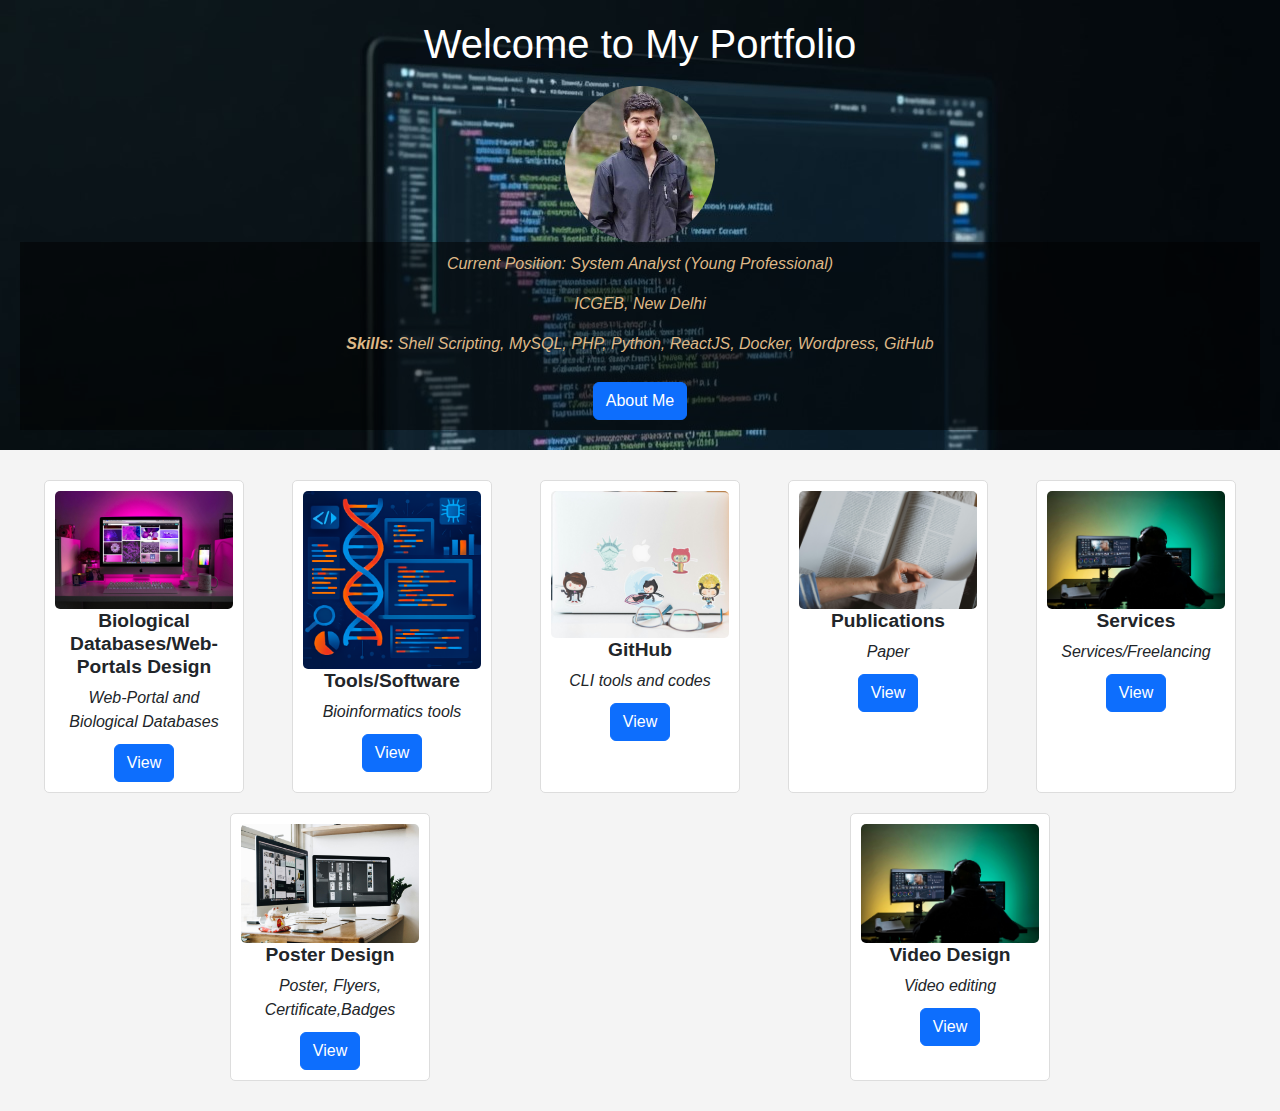
<file: index.html>
<!DOCTYPE html>
<html lang="en">
<head>
    <meta charset="UTF-8">
    <meta name="viewport" content="width=device-width, initial-scale=1.0">
    <title>Abhishek Profile</title>
    <link href="https://cdn.jsdelivr.net/npm/bootstrap@5.3.3/dist/css/bootstrap.min.css" rel="stylesheet" integrity="sha384-QWTKZyjpPEjISv5WaRU9OFeRpok6YctnYmDr5pNlyT2bRjXh0JMhjY6hW+ALEwIH" crossorigin="anonymous">
    <link rel="stylesheet" href="style.css">
</head>
<body>
    <div id="nav-placeholder"></div>

    <header>
        <h1>Welcome to My Portfolio</h1>
        <img src="img/ak.jpg" alt="Profile Picture" class="profile-img">
        <div class="details">
            <p>Current Position: System Analyst (Young Professional)</p>
            <p>ICGEB, New Delhi </p>
            <p><b>Skills:</b> Shell Scripting, MySQL, PHP, Python, ReactJS, Docker, Wordpress, GitHub </p>
           <!-- <a href="abhishek.pdf" target="blank" ><h5>View CV</h5></a> -->
           <a href="https://fgcsl.github.io/portfolio/about.html" target="_blank">
                <button class="btn btn-primary">About Me</button>
            </a>

        </div>
    </header>

    <section class="cards">
        <div class="col-lg-4 card">
            <a href="webdesign.html"><img src="img/wd.jpg" alt="Web Design"></a>
            <h2>Biological Databases/Web-Portals Design</h2>
            <i>Web-Portal and Biological Databases </i>
            <a href="webdesign.html"><button type="button" class="btn btn-primary">View</button></a>
        </div>
        <div class="col-lg-4 card">    
            <a href="https://fgcsl.github.io/portfolio/clitools.html" target="_blank"><img src="img/soft.png" alt="github-code"></a>
            <h2>Tools/Software</h2>
            <i>Bioinformatics tools</i>
            <a href="https://fgcsl.github.io/portfolio/clitools.html" target="_blank"><button type="button" class="btn btn-primary">View</button></a>
        </div>
        
        <div class="col-lg-4 card">    
            <a href="https://github.com/fgcsl" target="_blank"><img src="img/github.jpg" alt="github-code"></a>
            <h2>GitHub</h2>
            <i>CLI tools and codes</i>
            <a href="https://github.com/fgcsl" target="_blank"><button type="button" class="btn btn-primary">View</button></a>
        </div>
        
        <div class="col-lg-4 card">    
            <a href="publication.html"><img src="img/publication.jpg" alt="CLI Tools"></a>
            <h2>Publications</h2>
            <i>Paper</i>
            <a href="publication.html" target="_blank"><button type="button" class="btn btn-primary">View</button></a>
        </div>

        <div class="col-lg-4 card">    
            <a href="services.html"><img src="img/vid-edt.jpg" alt="services"></a>
            <h2>Services </h2>
            <i>Services/Freelancing </i>
            <a href="services.html"><button type="button" class="btn btn-primary">View</button></a>
        </div>
        <!-- More cards -->
        <div class="col-lg-4 card">    
            <a href="poster.html"><img src="img/ps.jpg" alt="Poster Design"></a>
            <h2>Poster Design</h2>
            <i>Poster, Flyers, Certificate,Badges </i>
            <a href="poster.html"><button type="button" class="btn btn-primary">View</button></a>
        </div>
        
        <div class="col-lg-4 card">    
            <a href="videodesign.html"><img src="img/vid-edt.jpg" alt="Video Design"></a>
            <h2>Video Design</h2>
            <i>Video editing </i>
            <a href="videodesign.html"><button type="button" class="btn btn-primary">View</button></a>
        </div>
        <!-- More cards -->
    </section>
<!--
    <script>
        // This script loads the nav.html content
        document.addEventListener("DOMContentLoaded", function() {
            fetch("nav.html")
            .then(response => response.text())
            .then(data => {
                document.getElementById("nav-placeholder").innerHTML = data;
            });
        });
    </script>
-->
</body>
</html>
</file>
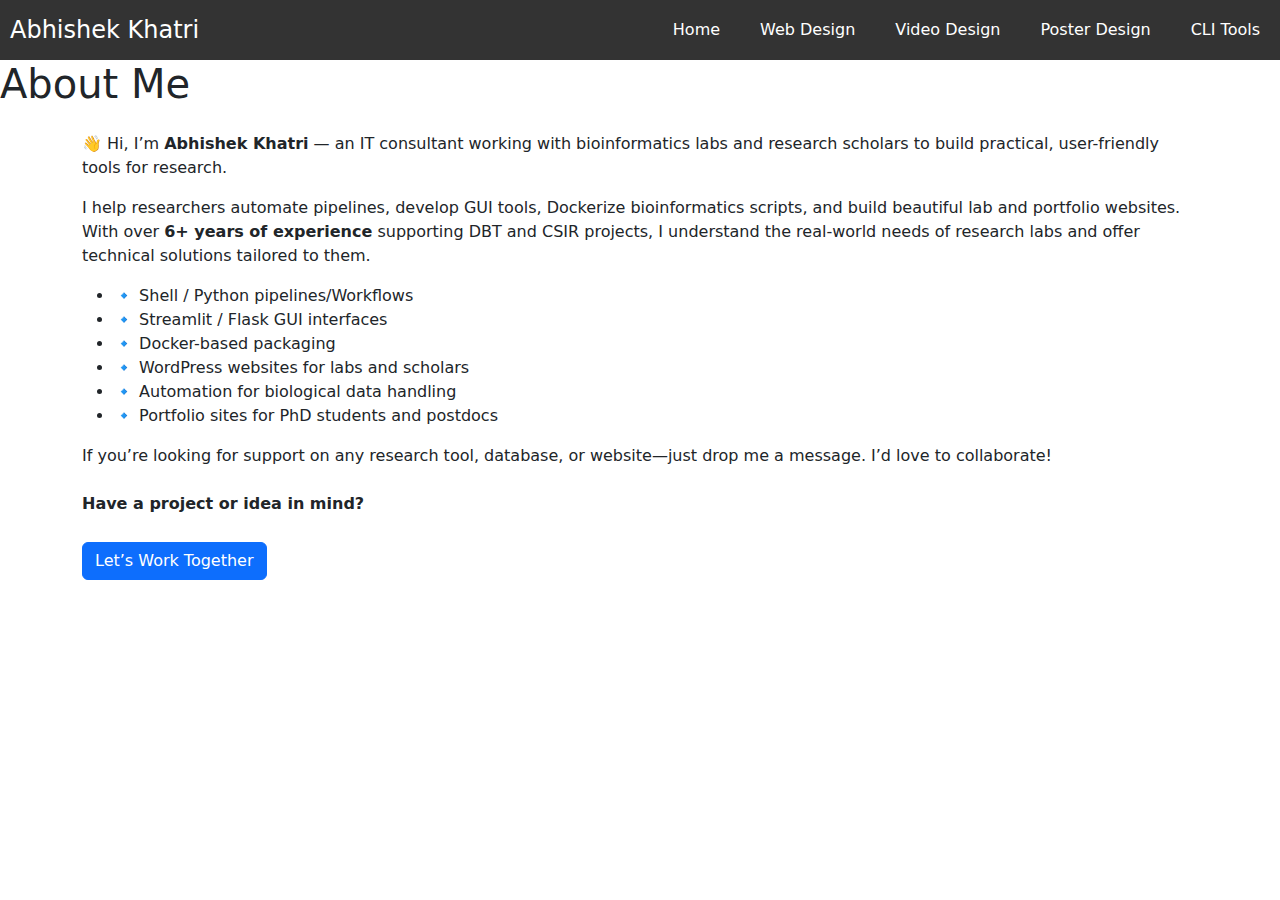
<file: about.html>
<!DOCTYPE html>
<html lang="en">
<head>
    <meta charset="UTF-8" />
    <meta name="viewport" content="width=device-width, initial-scale=1" />
    <title>About Me - Abhishek Khatri</title>
    <link rel="stylesheet" href="style.css" />
    <link href="https://cdn.jsdelivr.net/npm/bootstrap@5.3.3/dist/css/bootstrap.min.css" rel="stylesheet" integrity="sha384-QWTKZyjpPEjISv5WaRU9OFeRpok6YctnYmDr5pNlyT2bRjXh0JMhjY6hW+ALEwIH" crossorigin="anonymous" />
</head>
<body>
    <!-- Inject Navbar -->
    <div id="nav-placeholder"></div>

    <div class="hero">
        <h1>About Me</h1>
    </div>

    <div class="section container mt-4">
        <p>👋 Hi, I’m <strong>Abhishek Khatri</strong> — an IT consultant working with bioinformatics labs and research scholars to build practical, user-friendly tools for research.</p>

        <p>I help researchers automate pipelines, develop GUI tools, Dockerize bioinformatics scripts, and build beautiful lab and portfolio websites. With over <strong>6+ years of experience</strong> supporting DBT and CSIR projects, I understand the real-world needs of research labs and offer technical solutions tailored to them.</p>

        <ul>
            <li>🔹 Shell / Python pipelines/Workflows</li>
            <li>🔹 Streamlit / Flask GUI interfaces</li>
            <li>🔹 Docker-based packaging</li>
            <li>🔹 WordPress websites for labs and scholars</li>
            <li>🔹 Automation for biological data handling</li>
            <li>🔹 Portfolio sites for PhD students and postdocs</li>
        </ul>

        <p>If you’re looking for support on any research tool, database, or website—just drop me a message. I’d love to collaborate!</p>

        <div class="contact mt-4">
            <p><strong>Have a project or idea in mind?</strong></p>
            <a href="mailto:khatriabhi2319@gmail.com" class="btn btn-primary">Let’s Work Together</a>
        </div>
    </div>

    <!-- Script to fetch nav and bind toggle -->
    <script>
        fetch("nav.html")
            .then(response => response.text())
            .then(data => {
                document.getElementById("nav-placeholder").innerHTML = data;
            })
            .then(() => {
                const bindToggle = () => {
                    const toggle = document.getElementById("menu-toggle");
                    const navbar = document.getElementById("navbar");

                    if (toggle && navbar) {
                        toggle.addEventListener("click", () => {
                            navbar.classList.toggle("active");
                        });
                    } else {
                        setTimeout(bindToggle, 50);
                    }
                };

                bindToggle();
            });
    </script>
</body>
</html>
</file>
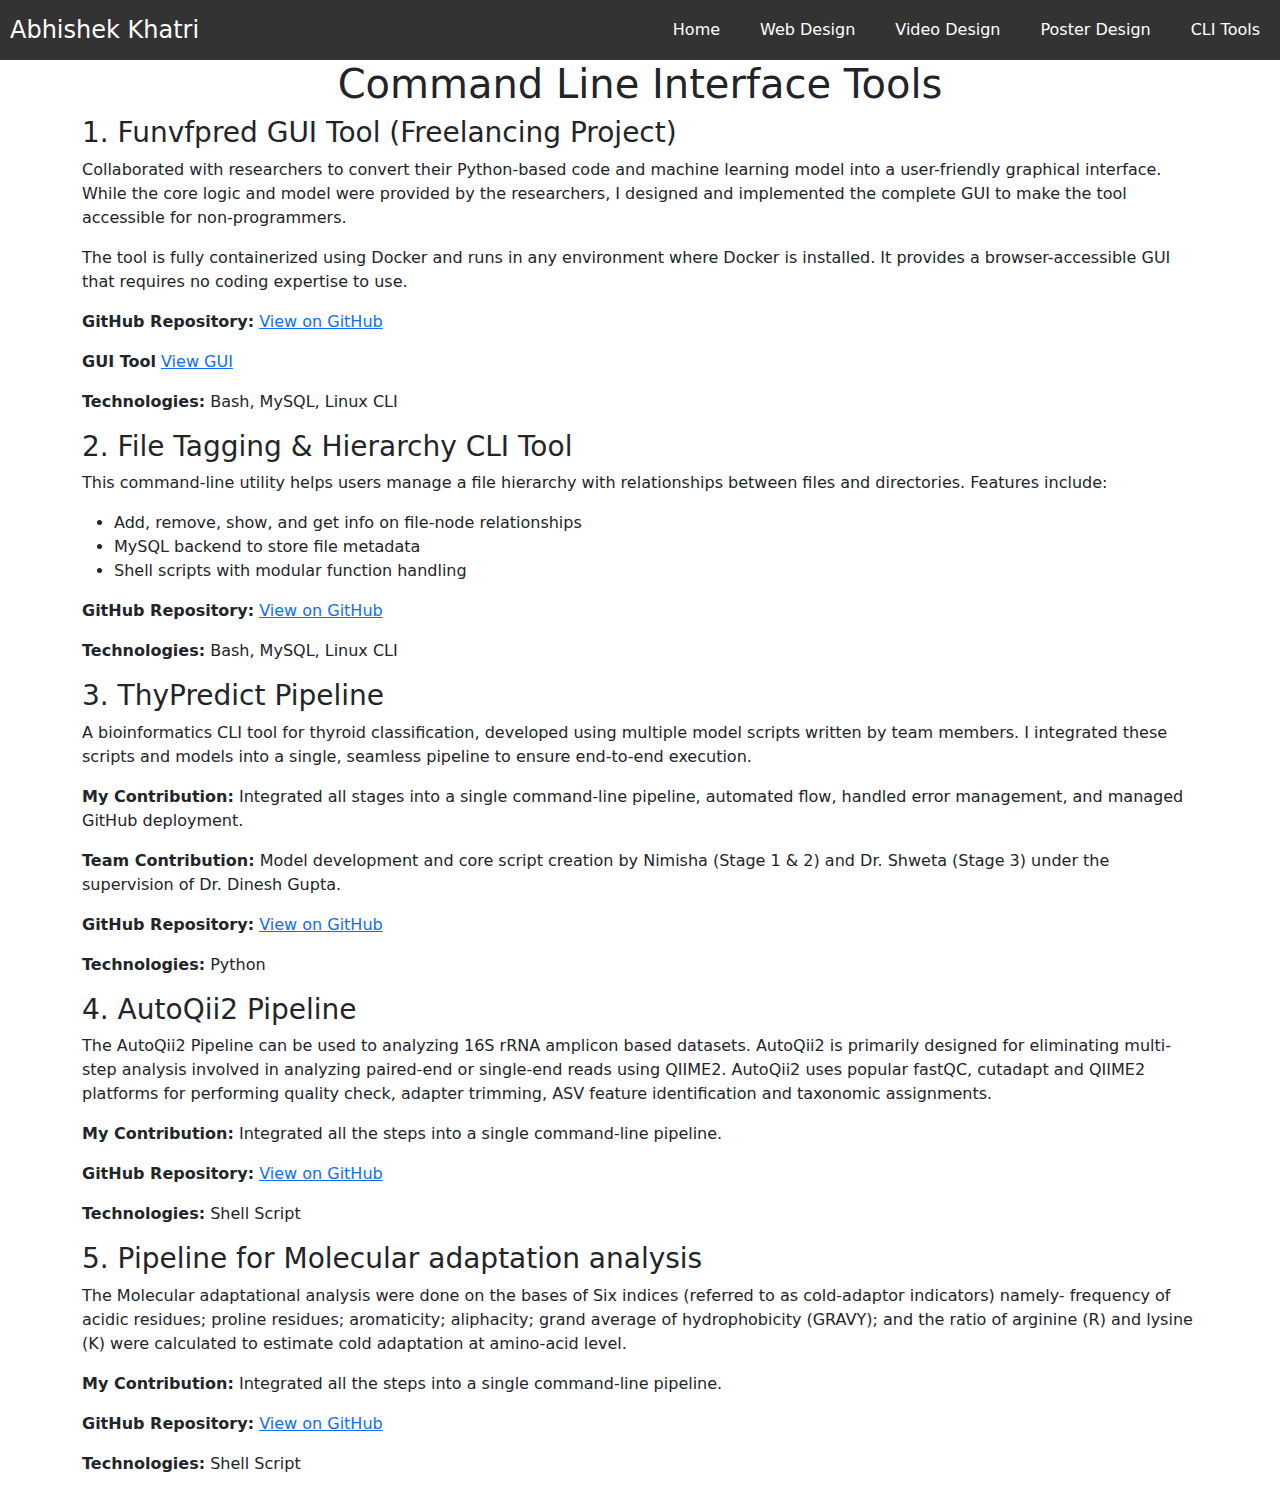
<file: clitools.html>
<!DOCTYPE html>
<html lang="en">
<head>
    <meta charset="UTF-8">
    <meta name="viewport" content="width=device-width, initial-scale=1.0">
    <title>Web Design Projects</title>
    <link rel="stylesheet" href="style.css">
    <link href="https://cdn.jsdelivr.net/npm/bootstrap@5.3.3/dist/css/bootstrap.min.css" rel="stylesheet" integrity="sha384-QWTKZyjpPEjISv5WaRU9OFeRpok6YctnYmDr5pNlyT2bRjXh0JMhjY6hW+ALEwIH" crossorigin="anonymous">

</head>
<body>
    <div id="nav-placeholder"></div>
        <script>
            document.addEventListener("DOMContentLoaded", function() {
                fetch("nav.html")
                .then(response => response.text())
                .then(data => {
                    document.getElementById("nav-placeholder").innerHTML = data;
                });
            });
        </script>

    

  <main class="container">
    <h1 class="text-center">Command Line Interface Tools</h1>

      <div class="tool">
        <h3>1. Funvfpred GUI Tool (Freelancing Project)</h3>
            <p>Collaborated with researchers to convert their Python-based code and machine learning model into a user-friendly graphical interface. While the core logic and model were provided by the researchers, I designed and implemented the complete GUI to make the tool accessible for non-programmers.</p>
            <p>The tool is fully containerized using Docker and runs in any environment where Docker is installed. It provides a browser-accessible GUI that requires no coding expertise to use.</p>
            <p><strong>GitHub Repository:</strong> <a href="https://github.com/ekjotkaurm/FunVFPred-GUI" target="_blank">View on GitHub</a>
            <p><strong>GUI Tool</strong> <a href="http://fgcsl.ihbt.res.in:8501/funvfpred/" target="_blank">View GUI</a>
        </p>
        <p><strong>Technologies:</strong> Bash, MySQL, Linux CLI</p>
    </div>
      
    <div class="tool">
        <h3>2. File Tagging & Hierarchy CLI Tool</h3>
        <p>This command-line utility helps users manage a file hierarchy with relationships between files and directories. Features include:</p>
        <ul>
            <li>Add, remove, show, and get info on file-node relationships</li>
            <li>MySQL backend to store file metadata</li>
            <li>Shell scripts with modular function handling</li>
        </ul>
        <p><strong>GitHub Repository:</strong> <a href="https://github.com/fgcsl/file_tagger" target="_blank">View on GitHub</a>
        </p>
        <p><strong>Technologies:</strong> Bash, MySQL, Linux CLI</p>
    </div>

    <div class="tool">
        <h3>3. ThyPredict Pipeline</h3>
        <p>
          A bioinformatics CLI tool for thyroid classification, developed using multiple model scripts written by team members. I integrated these scripts and models into a single, seamless pipeline to ensure end-to-end execution.
        </p>
        <p><strong>My Contribution:</strong> Integrated all stages into a single command-line pipeline, automated flow, handled error management, and managed GitHub deployment.</p>
        <p><strong>Team Contribution:</strong> Model development and core script creation by Nimisha (Stage 1 & 2) and Dr. Shweta (Stage 3) under the supervision of Dr. Dinesh Gupta.</p>
        <p><strong>GitHub Repository:</strong> <a href="https://github.com/tbgicgeb/ThyPredict" target="_blank">View on GitHub</a></p>
        <p><strong>Technologies:</strong> Python</p>
    </div>

    <div class="tool">
        <h3>4. AutoQii2 Pipeline</h3>
        <p>The AutoQii2 Pipeline can be used to analyzing 16S rRNA amplicon based datasets. AutoQii2 is primarily designed for eliminating multi-step analysis involved in analyzing paired-end or single-end reads using QIIME2. AutoQii2 uses popular fastQC, cutadapt and QIIME2 platforms for performing quality check, adapter trimming, ASV feature identification and taxonomic assignments.        </p>
        <p><strong>My Contribution:</strong>  Integrated all the steps into a single command-line pipeline.</p>
        <p><strong>GitHub Repository:</strong> <a href="https://github.com/fgcsl/autoqii2" target="_blank">View on GitHub</a></p>
        <p><strong>Technologies:</strong> Shell Script</p>
    </div>

    <div class="tool">
        <h3>5. Pipeline for Molecular adaptation analysis</h3>
        <p>The Molecular adaptational analysis were done on the bases of Six indices (referred to as cold-adaptor indicators) namely- frequency of acidic residues; proline residues; aromaticity; aliphacity; grand average of hydrophobicity (GRAVY); and the ratio of arginine (R) and lysine (K) were calculated to estimate cold adaptation at amino-acid level.</p>
        <p><strong>My Contribution:</strong>  Integrated all the steps into a single command-line pipeline.</p>
        <p><strong>GitHub Repository:</strong> <a href="https://github.com/fgcsl/Molecular-adaptational-analysis-cold" target="_blank">View on GitHub</a></p>
        <p><strong>Technologies:</strong> Shell Script</p>
    </div>


    <!-- You can keep adding more tools like this -->
    
  </main>

</body>
</html>
</file>
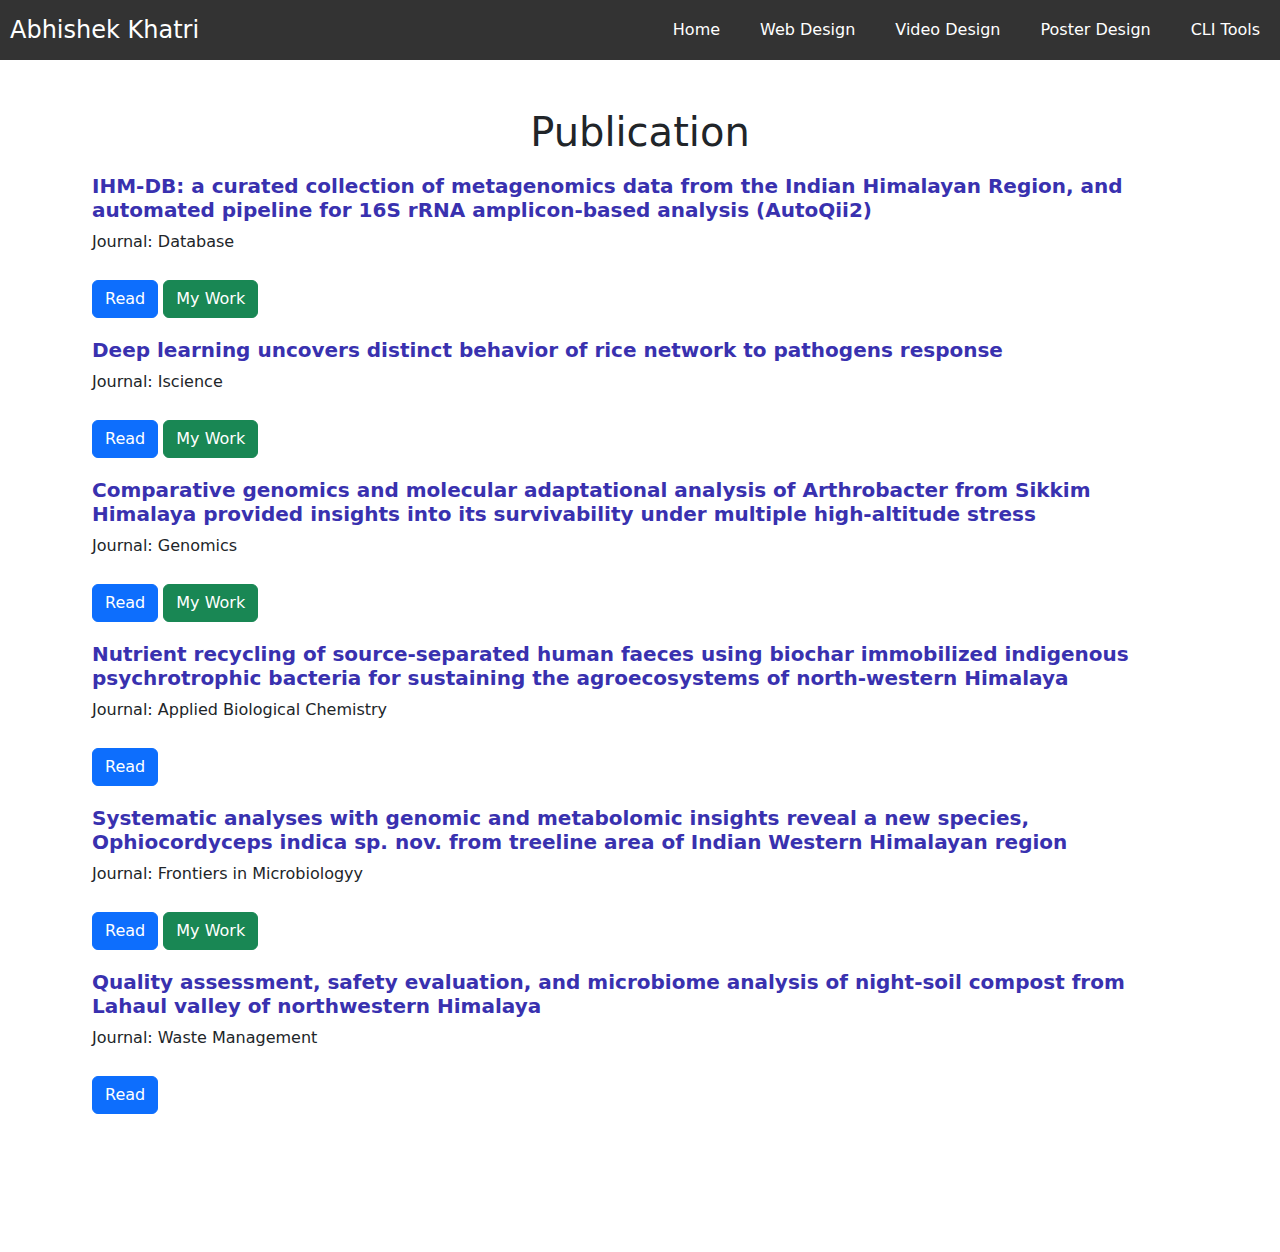
<file: publication.html>
<!DOCTYPE html>
<html lang="en">
<head>
    <meta charset="UTF-8">
    <meta name="viewport" content="width=device-width, initial-scale=1.0">
    <title>Poster Design</title>
    <link rel="stylesheet" href="style.css">
    <link href="https://cdn.jsdelivr.net/npm/bootstrap@5.3.3/dist/css/bootstrap.min.css" rel="stylesheet" integrity="sha384-QWTKZyjpPEjISv5WaRU9OFeRpok6YctnYmDr5pNlyT2bRjXh0JMhjY6hW+ALEwIH" crossorigin="anonymous">

</head>
<body>
    <div id="nav-placeholder"></div>
        <script>
            document.addEventListener("DOMContentLoaded", function() {
                fetch("nav.html")
                .then(response => response.text())
                .then(data => {
                    document.getElementById("nav-placeholder").innerHTML = data;
                });
            });
        </script>

<div class="how-section1 container">
    <div class="row">
        <h1 class="text-center">Publication</h1>
       

        <div class="col-md-12">
            <div class="article">
                <h4 class="subheading">IHM-DB: a curated collection of metagenomics data from the Indian Himalayan Region, and automated pipeline for 16S rRNA amplicon-based analysis (AutoQii2)</h4>
                <p>Journal: Database </p>
                <a target="_blank" href="https://academic.oup.com/database/article-abstract/doi/10.1093/database/baad039/7190069"><button type="button" class="btn btn-primary">Read</button></a>
                <a href="https://fgcsl.ihbt.res.in/ihmdb/" target="_blank"><button type="button" class="btn btn-success">My Work</button></a>
            </div>
        </div>

        <div class="col-md-12">
            <div class="article">
                <h4 class="subheading">Deep learning uncovers distinct behavior of rice network to pathogens response</h4>
                <p>Journal: Iscience </p>
                <a target="_blank" href="https://www.cell.com/iscience/fulltext/S2589-0042(22)00818-5"><button type="button" class="btn btn-primary">Read</button></a>
                <a href="https://fgcsl.ihbt.res.in/RicePathDLNet/" target="_blank"><button type="button" class="btn btn-success">My Work</button></a>
            </div>
        </div>

        <div class="col-md-12">
            <div class="article">
                <h4 class="subheading">Comparative genomics and molecular adaptational analysis of Arthrobacter from Sikkim Himalaya provided insights into its survivability under multiple high-altitude stress</h4>
                <p>Journal: Genomics </p>
                <a target="_blank" href="https://www.sciencedirect.com/science/article/pii/S0888754320320371"><button type="button" class="btn btn-primary">Read</button></a>
                <a href="https://github.com/fgcsl/Molecular-adaptational-analysis-cold" target="_blank"><button type="button" class="btn btn-success">My Work</button></a>
            </div>
        </div>

        <div class="col-md-12">
            <div class="article">
                <h4 class="subheading">Nutrient recycling of source-separated human faeces using biochar immobilized indigenous psychrotrophic bacteria for sustaining the agroecosystems of north-western Himalaya</h4>
                <p>Journal: Applied Biological Chemistry </p>
                <a target="_blank" href="https://14.139.62.220:8443/ttp_icgeb/"><button type="button" class="btn btn-primary">Read</button></a>
            </div>
        </div>

        <div class="col-md-12">
            <div class="article">
                <h4 class="subheading">Systematic analyses with genomic and metabolomic insights reveal a new species, Ophiocordyceps indica sp. nov. from treeline area of Indian Western Himalayan region</h4>
                <p>Journal: Frontiers in Microbiologyy </p>
                <a target="_blank" href="https://www.frontiersin.org/journals/microbiology/articles/10.3389/fmicb.2023.1188649/full"><button type="button" class="btn btn-primary">Read</button></a>
                <a href="https://fgcsl.ihbt.res.in/Ophiocordyceps_indica/" target="_blank"><button type="button" class="btn btn-success">My Work</button></a>
            </div>
        </div>

        <div class="col-md-12">
            <div class="article">
                <h4 class="subheading">Quality assessment, safety evaluation, and microbiome analysis of night-soil compost from Lahaul valley of northwestern Himalaya</h4>
                <p>Journal: Waste Management </p>
                <a target="_blank" href="https://www.sciencedirect.com/science/article/abs/pii/S0956053X22002914"><button type="button" class="btn btn-primary">Read</button></a>
            </div>
        </div>
       
    </div>
 </div>
</file>
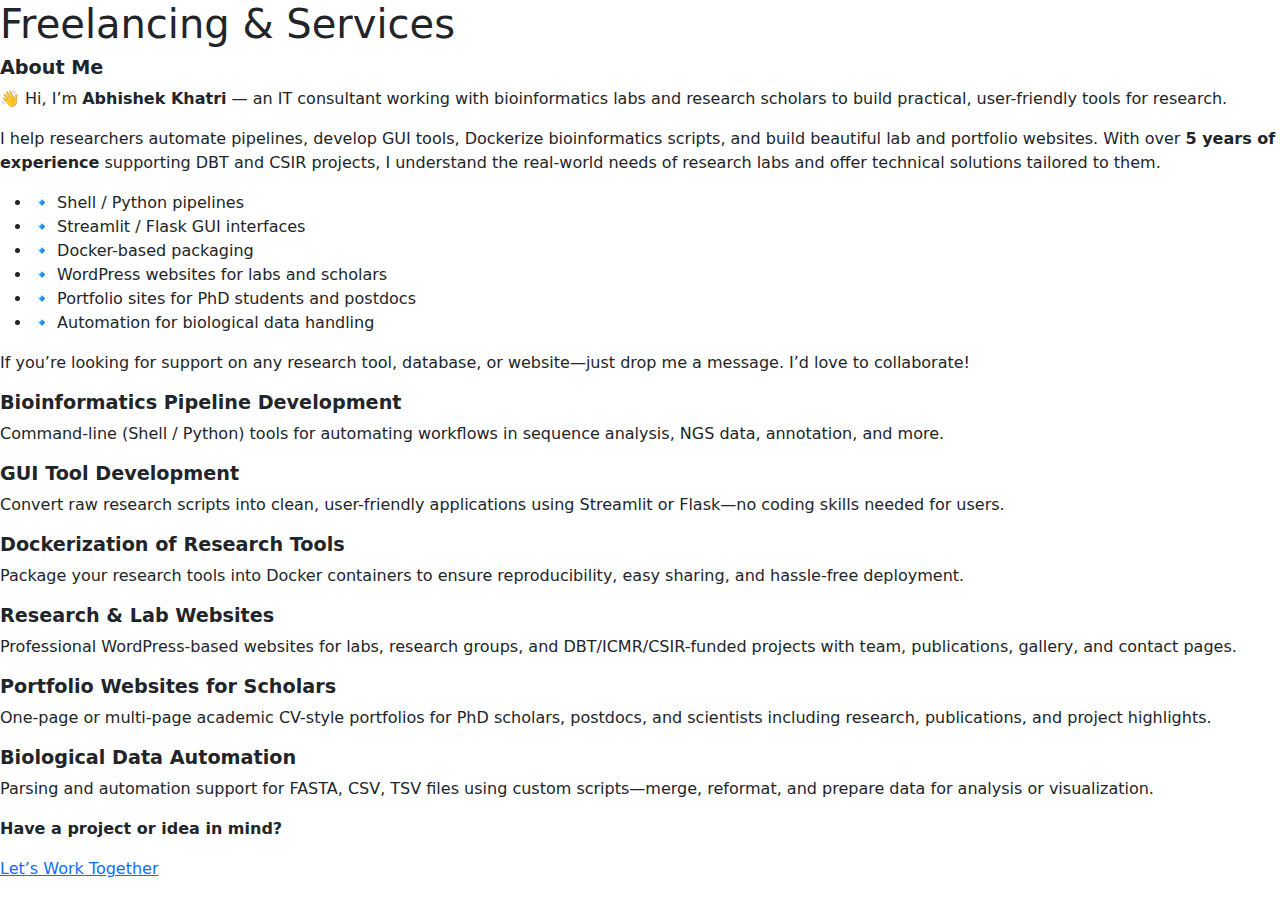
<file: services.html>
<!DOCTYPE html>
<html lang="en">
<head>
    <meta charset="UTF-8">
    <meta name="viewport" content="width=device-width, initial-scale=1.0">
    <title>Freelancing & Services</title>
    <link rel="stylesheet" href="style.css">
    <link href="https://fonts.googleapis.com/css2?family=Poppins:wght@300;600&display=swap" rel="stylesheet">
      <link href="https://cdn.jsdelivr.net/npm/bootstrap@5.3.3/dist/css/bootstrap.min.css" rel="stylesheet" integrity="sha384-QWTKZyjpPEjISv5WaRU9OFeRpok6YctnYmDr5pNlyT2bRjXh0JMhjY6hW+ALEwIH" crossorigin="anonymous">

</head>
<body>
    <!-- Inject Navbar -->
    <div id="navbar-placeholder"></div>
       

    
    <div class="hero">
        <h1>Freelancing & Services</h1>
    </div>

    <div class="section">
    <h2>About Me</h2>
    <p>👋 Hi, I’m <strong>Abhishek Khatri</strong> — an IT consultant working with bioinformatics labs and research scholars to build practical, user-friendly tools for research.</p>
    
    <p>I help researchers automate pipelines, develop GUI tools, Dockerize bioinformatics scripts, and build beautiful lab and portfolio websites. With over <strong>5 years of experience</strong> supporting DBT and CSIR projects, I understand the real-world needs of research labs and offer technical solutions tailored to them.</p>

    <ul>
        <li>🔹 Shell / Python pipelines</li>
        <li>🔹 Streamlit / Flask GUI interfaces</li>
        <li>🔹 Docker-based packaging</li>
        <li>🔹 WordPress websites for labs and scholars</li>
        <li>🔹 Portfolio sites for PhD students and postdocs</li>
        <li>🔹 Automation for biological data handling</li>
    </ul>

    <p>If you’re looking for support on any research tool, database, or website—just drop me a message. I’d love to collaborate!</p>
</div>


    <div class="section">
        <div class="service">
            <h2>Bioinformatics Pipeline Development</h2>
            <p>Command-line (Shell / Python) tools for automating workflows in sequence analysis, NGS data, annotation, and more.</p>
        </div>

        <div class="service">
            <h2>GUI Tool Development</h2>
            <p>Convert raw research scripts into clean, user-friendly applications using Streamlit or Flask—no coding skills needed for users.</p>
        </div>

        <div class="service">
            <h2>Dockerization of Research Tools</h2>
            <p>Package your research tools into Docker containers to ensure reproducibility, easy sharing, and hassle-free deployment.</p>
        </div>

        <div class="service">
            <h2>Research & Lab Websites</h2>
            <p>Professional WordPress-based websites for labs, research groups, and DBT/ICMR/CSIR-funded projects with team, publications, gallery, and contact pages.</p>
        </div>

        <div class="service">
            <h2>Portfolio Websites for Scholars</h2>
            <p>One-page or multi-page academic CV-style portfolios for PhD scholars, postdocs, and scientists including research, publications, and project highlights.</p>
        </div>

        <div class="service">
            <h2>Biological Data Automation</h2>
            <p>Parsing and automation support for FASTA, CSV, TSV files using custom scripts—merge, reformat, and prepare data for analysis or visualization.</p>
        </div>

        <div class="contact">
            <p><strong>Have a project or idea in mind?</strong></p>
            <a href="mailto:khatriabhi2319@gmail.com">Let’s Work Together</a>
        </div>
    </div>


</body>

</html>
</file>
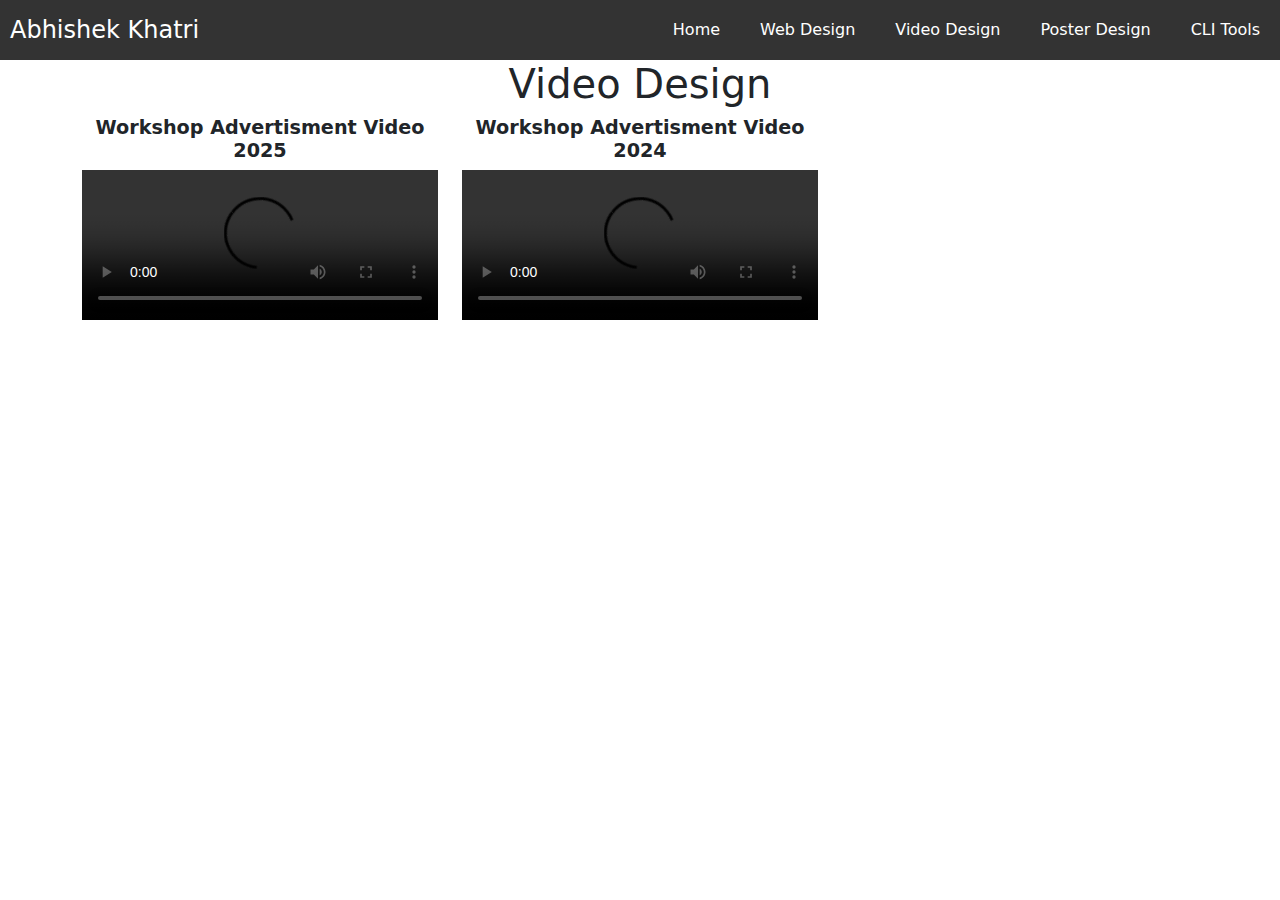
<file: videodesign.html>
<!DOCTYPE html>
<html lang="en">
<head>
    <meta charset="UTF-8">
    <meta name="viewport" content="width=device-width, initial-scale=1.0">
    <title>Web Design Projects</title>
    <link rel="stylesheet" href="style.css">
    <link href="https://cdn.jsdelivr.net/npm/bootstrap@5.3.3/dist/css/bootstrap.min.css" rel="stylesheet" integrity="sha384-QWTKZyjpPEjISv5WaRU9OFeRpok6YctnYmDr5pNlyT2bRjXh0JMhjY6hW+ALEwIH" crossorigin="anonymous">
</head>
<body>
    <div id="nav-placeholder"></div>
    <section class="project-section container">
        <div class="row">
            <h1 class="text-center">Video Design</h1>

            <div class="col-lg-4 col-md-6 col-sm-12 project">
                <h2>Workshop Advertisment Video 2025</h2>
                <video controls width="100%">
                    <source src="https://apexbtic.icgeb.res.in/workshop2024/workshop_2025.mp4" type="video/mp4">
                    Your browser does not support the video tag.
                </video>
            </div>
            
            <div class="col-lg-4 col-md-6 col-sm-12 project">
                <h2>Workshop Advertisment Video 2024</h2>
                <video controls width="100%">
                    <source src="https://apexbtic.icgeb.res.in/workshop2024/WKSP2024-final-VID.mp4" type="video/mp4">
                    Your browser does not support the video tag.
                </video>
            </div>
            
            
        </div>
    </section>
    <script src="nav.js"></script>
</body>
</html>
</file>
<file: style.css>
body {
    font-family: Arial, sans-serif;
    margin: 0;
    padding: 0;
    background-color: #f4f4f4;
}
.h2, h2 {
    
    font-size: larger !important;
    font-weight: 600 !important;
}

header {
    background-color: #333;
    color: white;
    padding: 20px;
    text-align: center;
}

.profile-img {
    width: 150px;
    border-radius: 50%;
    margin-top: 10px;
}

.cards {
    display: flex;
    justify-content: space-around;
    flex-wrap: wrap;
    margin: 20px;
}

.card {
    background-color: white;
    border: 1px solid #ddd;
    border-radius: 5px;
    width: 200px;
    text-align: center;
    margin: 10px;
    padding: 10px;
    transition: 0.3s;
}

.card:hover {
    box-shadow: 0 4px 8px rgba(0, 0, 0, 0.2);
}

.card img {
    width: 100%;
    height: auto;
    border-radius: 5px;
}

.project-img {
    width: 100%;
    height: 200px; /* Set a fixed height for all images */
    object-fit: cover; /* Ensure the image covers the area without distortion */
    cursor: pointer;
    transition: 0.3s;
}

.project {
    text-align: center;
    margin-bottom: 20px;
}

.project-img {
    width: 100%;
    max-width: 300px; /* Add a max width to prevent oversized images */
    cursor: pointer;
    transition: 0.3s;
}

.project-img:hover {
    opacity: 0.7;
}

.btn {
    margin-top: 10px;
}




/* Basic Styling */
body {
    font-family: Arial, sans-serif;
    margin: 0;
    padding: 0;
    background-color: #f4f4f4;
}

header {
    background-image: url(img/bg.jpg);
    color: white;
    text-align: center;
    padding: 20px;
}

.profile-img {
    width: 150px;
    border-radius: 50%;
    margin-top: 10px;
}

/* Navigation Bar Styling */
nav {
    background-color: #333;
    padding: 10px;
}

.nav-container {
    display: flex;
    justify-content: space-between;
    align-items: center;
}

.logo {
    color: white;
    text-decoration: none;
    font-size: 1.5em;
}

.navbar {
    list-style: none;
    margin: 0;
    padding: 0;
    display: flex;
    gap: 20px;
}

.navbar li {
    display: inline;
}

.navbar a {
    color: white;
    text-decoration: none;
    padding: 10px;
    transition: background-color 0.3s ease;
}

.navbar a:hover {
    background-color: #555;
    border-radius: 5px;
}

.details {
    background-color: #00000080;
    color: burlywood;
    font-style: italic;
    /* width: 50%; */
    padding: 10px;
}
/* Mobile Menu Toggle */
.menu-toggle {
    display: none;
    font-size: 1.8em;
    color: white;
    cursor: pointer;
}

/* Cards Section */
.cards {
    display: flex;
    justify-content: space-around;
    flex-wrap: wrap;
    margin: 20px;
}

.card {
    background-color: white;
    border: 1px solid #ddd;
    border-radius: 5px;
    width: 200px;
    text-align: center;
    margin: 10px;
    padding: 10px;
    transition: transform 0.3s ease, box-shadow 0.3s ease;
}

.card:hover {
    transform: scale(1.05);
    box-shadow: 0 8px 16px rgba(0, 0, 0, 0.2);
}

.card img {
    width: 100%;
    height: auto;
    border-radius: 5px;
}


/*Publication page*/
.how-section1{
    margin-top:-15%;
    padding: 10%;
}
.how-section1 h4{
    color: #ffa500;
    font-weight: bold;
    font-size: 30px;
}
.how-section1 .subheading{
    color: #3931af;
    font-size: 20px;
}
.how-section1 .row
{
    margin-top: 10%;
}
.how-img 
{
    text-align: center;
}
.how-img img{
    width: 40%;
}
.article {
    padding: 10px;
}
/*Publication page*/

/* Responsive Styling */
@media (max-width: 768px) {
    /* Mobile Navigation */
    .navbar {
        display: none;
        flex-direction: column;
        position: absolute;
        top: 60px;
        right: 0;
        background-color: #333;
        width: 100%;
    }

    .navbar.active {
        display: flex;
    }

    .menu-toggle {
        display: block;
    }

    /* Cards Layout Mobile */
    .cards {
        flex-direction: column;
        align-items: center;
    }

    .card {
        width: 80%;
    }
}

@media (max-width: 480px) {
    header {
        font-size: 1.2em;
    }

    .logo {
        font-size: 1.2em;
    }

    .navbar a {
        font-size: 0.9em;
    }
}
</file>
